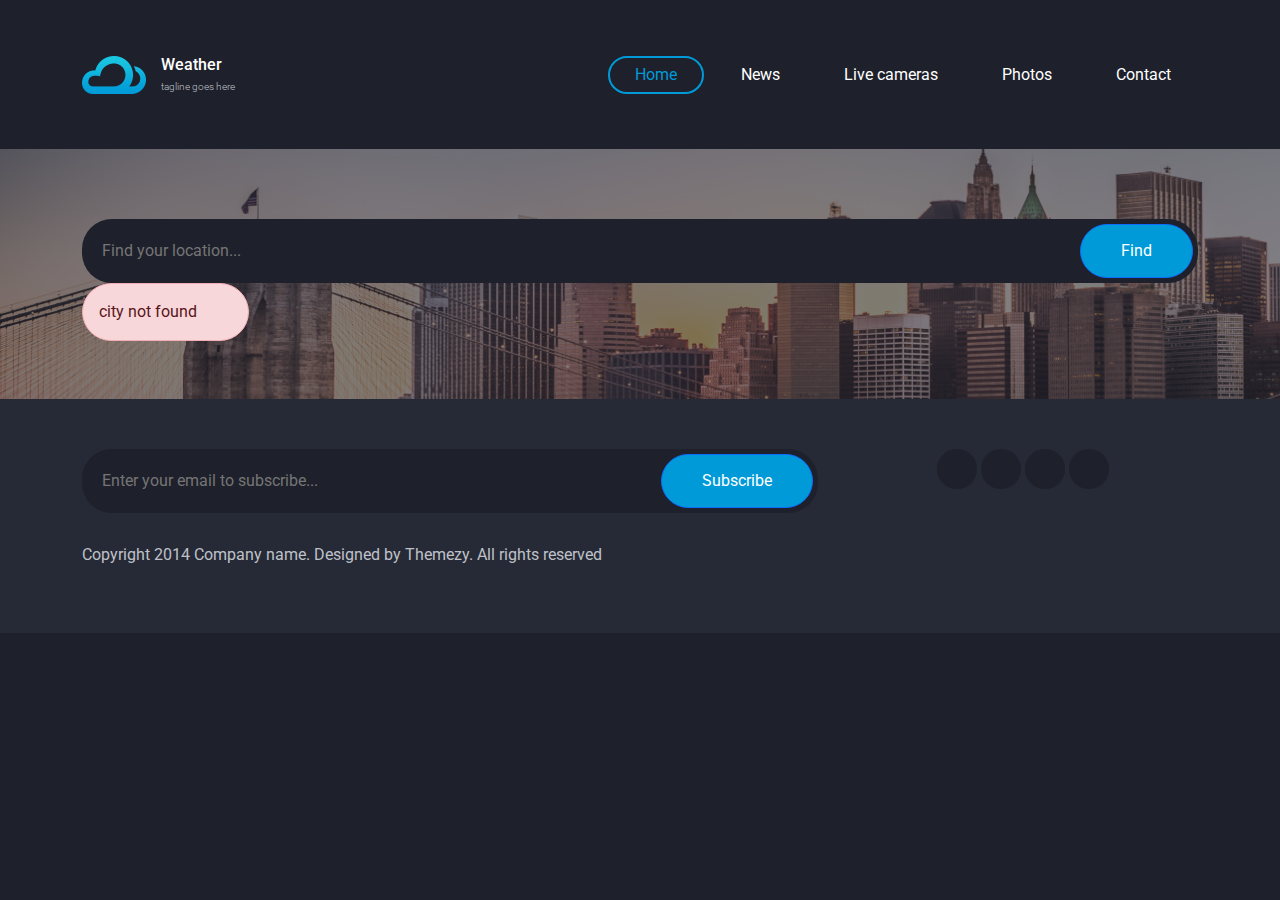
<file: index.html>
<!DOCTYPE html>
<html lang="en">
  <head>
    <meta charset="UTF-8" />
    <meta name="viewport" content="width=device-width, initial-scale=1.0" />
    <meta name="description" content="Weather" />
    <title>Weather</title>
    <link rel="preconnect" href="https://fonts.googleapis.com" />
    <link rel="preconnect" href="https://fonts.gstatic.com" crossorigin />
    <link
      href="https://fonts.googleapis.com/css2?family=PT+Sans+Caption:wght@400;700&family=Pacifico&family=Righteous&family=Roboto:ital,wght@0,100;0,300;0,400;0,500;0,700;0,900;1,100;1,300;1,400;1,500;1,700;1,900&family=Titillium+Web:ital,wght@0,200;0,300;0,400;0,600;0,700;0,900;1,200;1,300;1,400;1,600;1,700&display=swap"
      rel="stylesheet"
    />
    <link
      rel="stylesheet"
      href="https://cdnjs.cloudflare.com/ajax/libs/font-awesome/6.7.1/css/all.min.css"
      integrity="sha512-5Hs3dF2AEPkpNAR7UiOHba+lRSJNeM2ECkwxUIxC1Q/FLycGTbNapWXB4tP889k5T5Ju8fs4b1P5z/iB4nMfSQ=="
      crossorigin="anonymous"
      referrerpolicy="no-referrer"
    />
    <link rel="stylesheet" href="./Bootstrap/css/bootstrap.min.css" />
    <link rel="stylesheet" href="./CSS/style.min.css" />
  </head>
  <body>
    <nav class="navbar navbar-expand-lg bg-darkg p-50">
      <div class="container">
        <a class="navbar-brand text-white" href="#"
          ><img
            src="./images/logo@2x.png"
            class="m-10"
            width="64px"
            height="38px"
            alt=""
          />
          <div class="logo d-inline-block align-middle">
            <h1 class="f-16 m-5px">Weather</h1>
            <small class="f-16">tagline goes here</small>
          </div>
        </a>
        <button
          class="navbar-toggler"
          type="button"
          data-bs-toggle="collapse"
          data-bs-target="#navbarSupportedContent"
          aria-controls="navbarSupportedContent"
          aria-expanded="false"
          aria-label="Toggle navigation"
        >
          <i class="fa-solid fa-bars"></i>
        </button>
        <div class="collapse navbar-collapse" id="navbarSupportedContent">
          <ul class="navbar-nav ms-auto mb-2 mb-lg-0">
            <li class="nav-item">
              <a class="nav-link active text-white" aria-current="page" href="#"
                >Home</a
              >
            </li>
            <li class="nav-item ml-10">
              <a class="nav-link text-white" href="#">News</a>
            </li>
            <li class="nav-item ml-10">
              <a class="nav-link text-white" href="#">Live cameras</a>
            </li>
            <li class="nav-item ml-10">
              <a class="nav-link text-white" href="#">Photos</a>
            </li>
            <li class="nav-item ml-10">
              <a class="nav-link text-white" href="#" id="contact">Contact</a>
            </li>
          </ul>
        </div>
      </div>
    </nav>
    <section>
      <div class="bg-img">
        <div class="container">
          <form class="section-contents position-relative">
            <input
              type="text"
              class="form-control text-white bg-darkg inputFocus"
              id="searchInput"
              placeholder="Find your location..."
            />
            <button class="btn btn-primary position-absolute btnProb" id="find">
              Find
            </button>
          </form>
          <p class="alert-msg alert alert-danger d-none" id="alert-msg">
            city not found
          </p>
        </div>
      </div>
      <div class="weather-table">
        <div class="container">
          <div class="row" id="weather-row"></div>
        </div>
      </div>
    </section>
    <footer class="p-50">
      <div class="container">
        <div class="row">
          <div class="col-lg-8 sub-form">
            <form class="position-relative">
              <input
                type="text"
                class="form-control text-white bg-darkg inputFocus mb-20"
                placeholder="Enter your email to subscribe..."
              />
              <button class="btn btn-primary position-absolute btnProb">
                Subscribe
              </button>
            </form>
          </div>
          <div class="col-lg-3 offset-lg-1">
            <span class="icon-circle"
              ><i class="fa-brands fa-facebook-f"></i
            ></span>
            <span class="icon-circle"
              ><i class="fa-brands fa-twitter"></i
            ></span>
            <span class="icon-circle"
              ><i class="fa-brands fa-google-plus-g"></i
            ></span>
            <span class="icon-circle">
              <i class="fa-brands fa-pinterest"></i
            ></span>
          </div>
        </div>
        <p class="c-gray">
          Copyright 2014 Company name. Designed by Themezy. All rights reserved
        </p>
      </div>
    </footer>
    <script src="./Bootstrap/JS/bootstrap.bundle.min.js"></script>
    <script src="./JS/index.min.js"></script>
  </body>
</html>
</file>
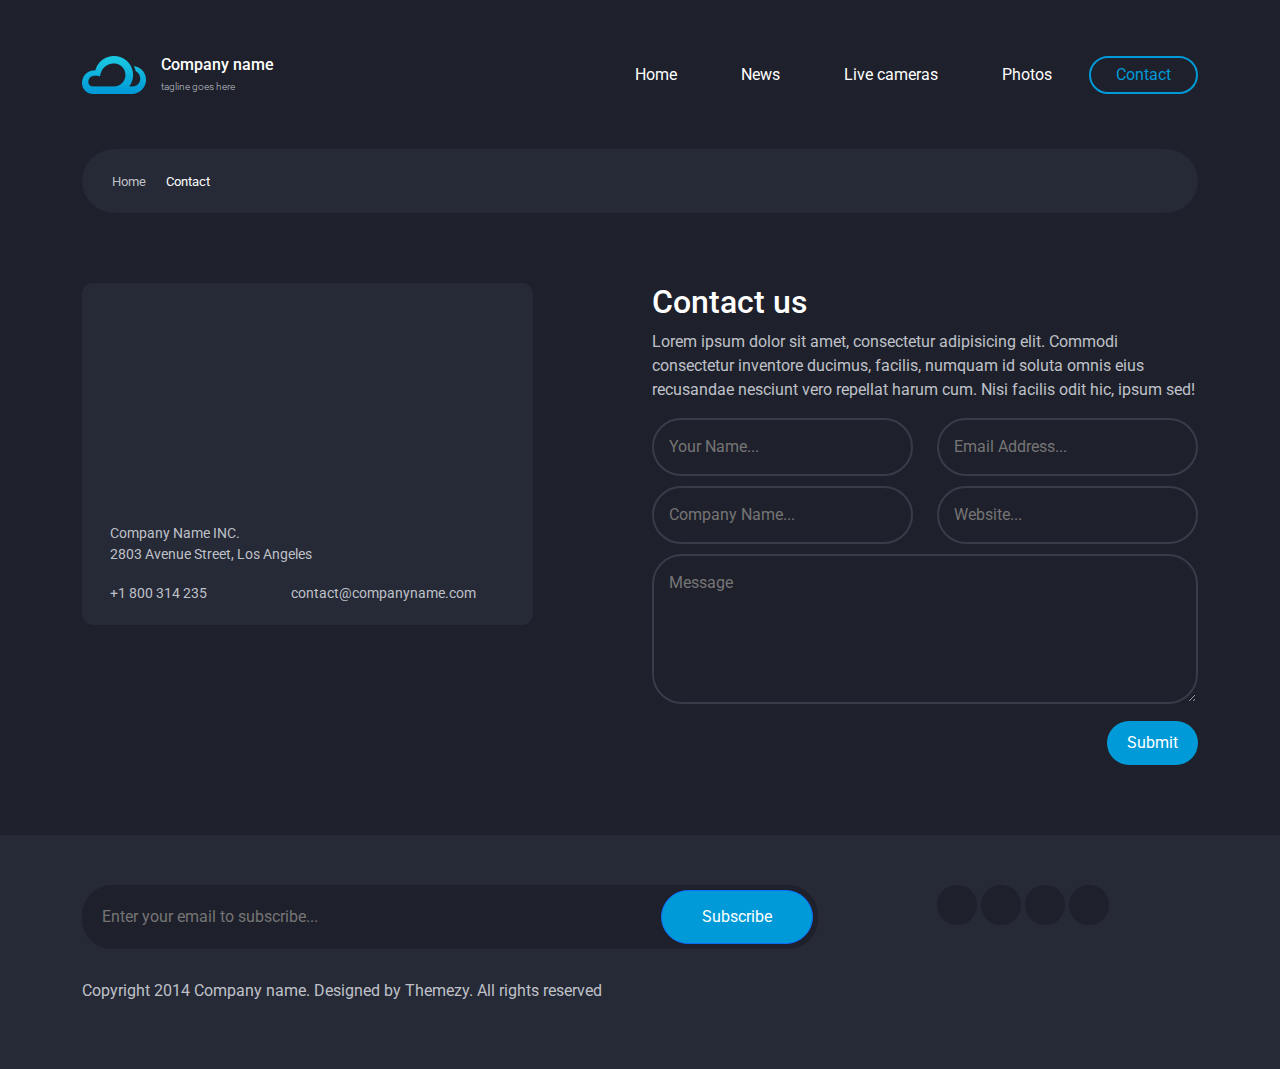
<file: contact.html>
<!DOCTYPE html>
<html lang="en">
  <head>
    <meta charset="UTF-8" />
    <meta name="viewport" content="width=device-width, initial-scale=1.0" />
    <meta name="description" content="Weather" />
    <title>Weather</title>
    <link rel="preconnect" href="https://fonts.googleapis.com" />
    <link rel="preconnect" href="https://fonts.gstatic.com" crossorigin />
    <link
      href="https://fonts.googleapis.com/css2?family=PT+Sans+Caption:wght@400;700&family=Pacifico&family=Righteous&family=Roboto:ital,wght@0,100;0,300;0,400;0,500;0,700;0,900;1,100;1,300;1,400;1,500;1,700;1,900&family=Titillium+Web:ital,wght@0,200;0,300;0,400;0,600;0,700;0,900;1,200;1,300;1,400;1,600;1,700&display=swap"
      rel="stylesheet"
    />
    <link
      rel="stylesheet"
      href="https://cdnjs.cloudflare.com/ajax/libs/font-awesome/6.7.1/css/all.min.css"
      integrity="sha512-5Hs3dF2AEPkpNAR7UiOHba+lRSJNeM2ECkwxUIxC1Q/FLycGTbNapWXB4tP889k5T5Ju8fs4b1P5z/iB4nMfSQ=="
      crossorigin="anonymous"
      referrerpolicy="no-referrer"
    />
    <link rel="stylesheet" href="./Bootstrap/css/bootstrap.min.css" />
    <link rel="stylesheet" href="./CSS/style.min.css" />
    <link rel="stylesheet" href="./CSS/contact.min.css" />
  </head>
  <body>
    <nav class="navbar navbar-expand-lg bg-nav p-50">
      <div class="container">
        <a class="navbar-brand text-white" href="#"
          ><img
            src="./images/logo@2x.png"
            class="m-10"
            width="64px"
            height="38px"
            alt=""
          />
          <div class="logo d-inline-block align-middle">
            <h1 class="f-16 m-5px">Company name</h1>
            <small class="f-16">tagline goes here</small>
          </div>
        </a>
        <button
          class="navbar-toggler"
          type="button"
          data-bs-toggle="collapse"
          data-bs-target="#navbarSupportedContent"
          aria-controls="navbarSupportedContent"
          aria-expanded="false"
          aria-label="Toggle navigation"
        >
          <i class="fa-solid fa-bars"></i>
        </button>
        <div class="collapse navbar-collapse" id="navbarSupportedContent">
          <ul class="navbar-nav ms-auto mb-2 mb-lg-0">
            <li class="nav-item">
              <a class="nav-link text-white home" aria-current="page" href="#"
                >Home</a
              >
            </li>
            <li class="nav-item ml-10">
              <a class="nav-link text-white" href="#">News</a>
            </li>
            <li class="nav-item ml-10">
              <a class="nav-link text-white" href="#">Live cameras</a>
            </li>
            <li class="nav-item ml-10">
              <a class="nav-link text-white" href="#">Photos</a>
            </li>
            <li class="nav-item ml-10">
              <a class="nav-link text-white active" href="#">Contact</a>
            </li>
          </ul>
        </div>
      </div>
    </nav>
    <section>
      <div class="container">
        <div class="bar">
          <a href="#home" class="c-gray text-decoration-none f-13" id="home"
            >Home</a
          >
          <i class="fa-solid fa-arrow-right mx-2 c-gray f-13"></i>
          <span class="text-white f-13">Contact</span>
        </div>
      </div>
      <div class="p-70px">
        <div class="container">
          <div class="row">
            <div class="col-lg-5">
              <div class="contact">
                <div class="map"></div>
                <div class="contact-details">
                  <div class="d-flex">
                    <i class="fa-solid fa-location-dot t-cyan"></i>
                    <p class="d-inline-block c-gray f-14 ms-2">
                      Company Name INC. <br />2803 Avenue Street, Los Angeles
                    </p>
                  </div>
                  <div class="row">
                    <div class="col-lg-5">
                      <a href="#" class="text-decoration-none f-14"
                        ><i class="fa-solid fa-phone t-cyan me-2"></i>
                        <span class="c-gray f-14">+1 800 314 235</span>
                      </a>
                    </div>
                    <div class="col-lg-7">
                      <a href="#" class="text-decoration-none f-14"
                        ><i class="fa-solid fa-envelope t-cyan me-2"></i>
                        <span class="c-gray f-14">
                          contact@companyname.com</span
                        >
                      </a>
                    </div>
                  </div>
                </div>
              </div>
            </div>
            <div class="col-lg-6 offset-lg-1">
              <h2 class="text-white">Contact us</h2>
              <p class="c-gray">
                Lorem ipsum dolor sit amet, consectetur adipisicing elit.
                Commodi consectetur inventore ducimus, facilis, numquam id
                soluta omnis eius recusandae nesciunt vero repellat harum cum.
                Nisi facilis odit hic, ipsum sed!
              </p>
              <form class="contact-form">
                <div class="row">
                  <div class="col-lg-6">
                    <input type="text" placeholder="Your Name..." />
                  </div>
                  <div class="col-lg-6">
                    <input type="email" placeholder="Email Address..." />
                  </div>
                </div>
                <div class="row">
                  <div class="col-lg-6">
                    <input type="text" placeholder="Company Name..." />
                  </div>
                  <div class="col-lg-6">
                    <input type="text" placeholder="Website..." />
                  </div>
                </div>
                <textarea placeholder="Message"></textarea>
                <div class="text-end">
                  <button class="form-button">Submit</button>
                </div>
              </form>
            </div>
          </div>
        </div>
      </div>
    </section>
    <footer class="p-50">
      <div class="container">
        <div class="row">
          <div class="col-lg-8 sub-form">
            <form class="position-relative">
              <input
                type="text"
                class="form-control text-white bg-darkg inputFocus mb-20"
                placeholder="Enter your email to subscribe..."
              />
              <button class="btn btn-primary position-absolute btnProb">
                Subscribe
              </button>
            </form>
          </div>
          <div class="col-lg-3 offset-lg-1">
            <span class="icon-circle"
              ><i class="fa-brands fa-facebook-f"></i
            ></span>
            <span class="icon-circle"
              ><i class="fa-brands fa-twitter"></i
            ></span>
            <span class="icon-circle"
              ><i class="fa-brands fa-google-plus-g"></i
            ></span>
            <span class="icon-circle">
              <i class="fa-brands fa-pinterest"></i
            ></span>
          </div>
        </div>
        <p class="c-gray">
          Copyright 2014 Company name. Designed by Themezy. All rights reserved
        </p>
      </div>
    </footer>
    <script src="./Bootstrap/JS/bootstrap.bundle.min.js"></script>
    <script src="./JS/contact.min.js"></script>
  </body>
</html>
</file>
<file: CSS/style.min.css>
.bg-darkg,body{background-color:#1e202b}.icon-circle,.navbar-collapse{text-align:center}*{box-sizing:border-box}body{font-family:Roboto,sans-serif}.p-50{padding:50px 0}.m-5px{margin-bottom:5px}.me-5px{margin-right:5px}.mb-20{margin-bottom:20px}.m-10{margin-right:10px}.ml-10{margin-left:10px}.f-16{font-size:16px}.logo small{font-size:10px;color:#bfc1c8;font-weight:300;display:block}.navbar-toggler{background:0 0;border:2px solid transparent;color:#fff;padding:20px;border-radius:40px}.active,.navbar-nav li a{padding:5px 25px!important}.navbar-toggler:hover{border:2px solid #009ad8!important;color:#009ad8!important}.navbar-toggler:focus{box-shadow:none}.navbar-nav li a{border:2px solid transparent;border-radius:30px;transition:.3s}.navbar-nav li a:focus{border:2px solid #393c48}.active{border-radius:30px;border:2px solid #009ad8!important;color:#009ad8!important}.navbar-nav li a:hover{border:2px solid #009ad8;color:#009ad8!important}.bg-img{background-image:url("../images/banner.png");background-size:cover;padding:70px 0;min-height:350px}.section-contents input{padding:20px 50px 20px 20px;border-radius:30px;border:none;margin-bottom:70px}.btnProb{top:5px;right:5px;bottom:5px;padding:0 40px;border-radius:30px;background-color:#009ad8}.btnProb:hover{background-color:#009ad8!important}::placeholder{color:#757575!important}.c-1,.c-3,.location{color:#bfc1c8}.inputFocus:focus{background-color:#1e202b;box-shadow:none;border:none}.c-1{background-color:#2d303d}.c-2{background-color:#323544}.c-3{background-color:#222530}.c-4,footer{background-color:#262936}.p-30{padding:30px 20px}.p-10{padding:10px}.weather-table{margin-top:-150px;margin-bottom:50px}.location{font-size:18px;font-weight:400}.c-cyan{color:#009ad8;margin:20px 0}.celsius1{font-size:90px;margin:0 30px;font-weight:700}.celsius{font-size:24px;font-weight:700}.c-gray{color:#bfc1c8}footer .sub-form input{padding:20px 100px 20px 20px;border-radius:30px;border:none;margin-bottom:30px}.br-10{border-radius:10px}.h-416{height:416px}.icon-circle{width:40px;height:40px;display:inline-block;border-radius:50%;background:#1e202b;color:#009ad8;line-height:2;font-size:20px;cursor:pointer;transition:.3s}.icon-circle:hover{background-color:#009ad8;color:#fff}.alert-msg{position:relative;bottom:70px;border-radius:30px;width:15%}@media screen and (max-width:992px){.media{height:auto}.alert-msg{width:30%}}
</file>
<file: CSS/contact.min.css>
.bar,.contact{background:#262936}.bar{border-radius:40px;padding:20px 30px}.f-13{font-size:13px}.f-14{font-size:14px}.p-70px{padding:70px 0}.contact{border-radius:10px}.map{height:220px}.contact-details{padding:20px}.ps-30{padding-left:30px}.t-cyan{color:#009ad8}.bar #home:hover{text-decoration:underline!important}.contact-form input,textarea{width:100%;padding:15px;margin-bottom:10px;color:#fff;border:2px solid #393c48;background:0 0;outline:0;border-radius:30px}.contact-form textarea{min-height:150px}.contact-form input:focus,.contact-form input:hover,.contact-form textarea:focus,.contact-form textarea:hover{border:2px solid #009ad8}.form-button{border:none;background:#009ad8;padding:10px 20px;border-radius:30px;color:#fff}
</file>
